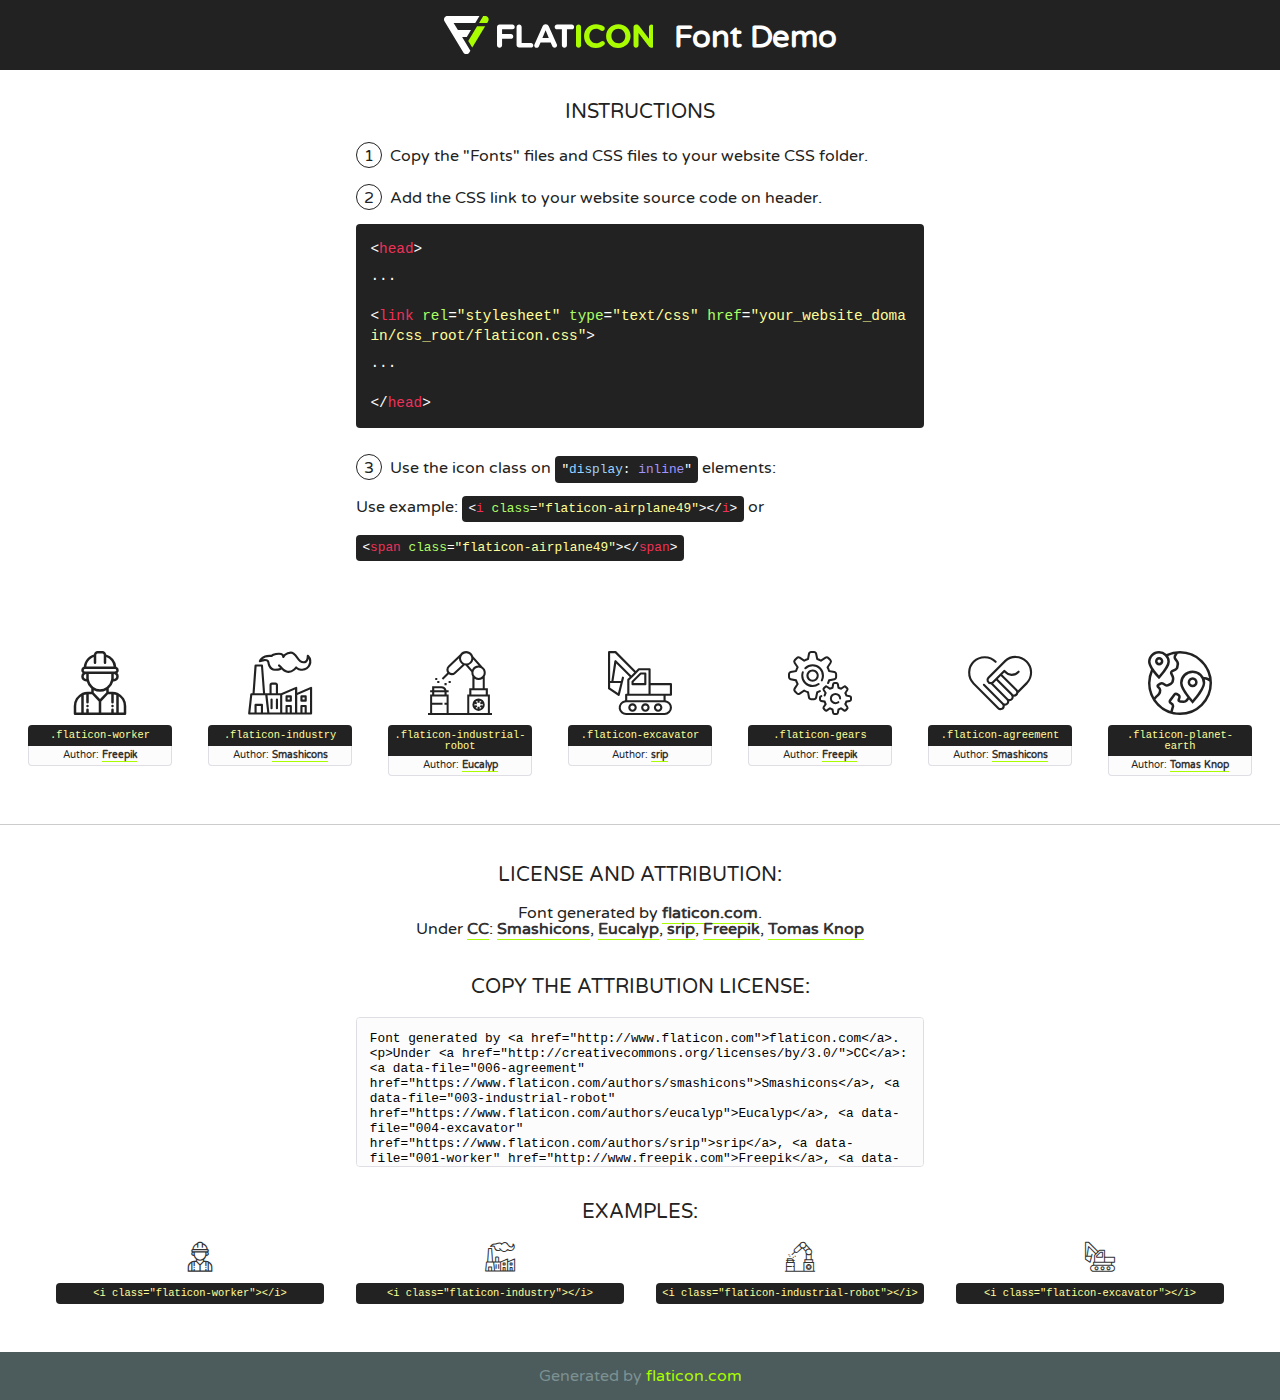
<file: staticfiles/index/fonts/flaticon/font/flaticon.html>
<!DOCTYPE html>
<!--
  Flaticon icon font: Flaticon
  Creation date: 24/09/2018 04:43
-->
<html>
<!DOCTYPE html>
<html>

<head>
    <title>Flaticon WebFont</title>
    <link href="http://fonts.googleapis.com/css?family=Varela+Round" rel="stylesheet" type="text/css" />
    <link rel="stylesheet" type="text/css" href="flaticon.css">
    <meta charset="UTF-8">
    <style>
    html, body, div, span, applet, object, iframe,
    h1, h2, h3, h4, h5, h6, p, blockquote, pre,
    a, abbr, acronym, address, big, cite, code,
    del, dfn, em, img, ins, kbd, q, s, samp,
    small, strike, strong, sub, sup, tt, var,
    b, u, i, center,
    dl, dt, dd, ol, ul, li,
    fieldset, form, label, legend,
    table, caption, tbody, tfoot, thead, tr, th, td,
    article, aside, canvas, details, embed, 
    figure, figcaption, footer, header, hgroup, 
    menu, nav, output, ruby, section, summary,
    time, mark, audio, video {
        margin: 0;
        padding: 0;
        border: 0;
        font-size: 100%;
        font: inherit;
        vertical-align: baseline;
    }
    /* HTML5 display-role reset for older browsers */
    article, aside, details, figcaption, figure, 
    footer, header, hgroup, menu, nav, section {
        display: block;
    }
    body {
        line-height: 1;
    }
    ol, ul {
        list-style: none;
    }
    blockquote, q {
        quotes: none;
    }
    blockquote:before, blockquote:after,
    q:before, q:after {
        content: '';
        content: none;
    }
    table {
        border-collapse: collapse;
        border-spacing: 0;
    }
    body {
        font-family: 'Varela Round', Helvetica, Arial, sans-serif;
        font-size: 16px;
        color: #222;
    }
    a {
        color: #333;
        border-bottom: 1px solid #a9fd00;
        font-weight: bold;
        text-decoration: none;
    }
    * {
        -moz-box-sizing: border-box;
        -webkit-box-sizing: border-box;
        box-sizing: border-box;
        margin: 0;
        padding: 0;
    }
    [class^="flaticon-"]:before, [class*=" flaticon-"]:before, [class^="flaticon-"]:after, [class*=" flaticon-"]:after {
        font-family: Flaticon;
        font-size: 30px;
        font-style: normal;
        margin-left: 20px;
        color: #333;
    }
    .wrapper {
        max-width: 600px;
        margin: auto;
        padding: 0 1em;
    }
    .title {
        font-size: 1.25em;
        text-align: center;
        margin-bottom: 1em;
        text-transform: uppercase;
    }
    header {
        text-align: center;
        background-color: #222;
        color: #fff;
        padding: 1em;
    }
    header .logo {
        width: 210px;
        height: 38px;
        display: inline-block;
        vertical-align: middle;
        margin-right: 1em;
        border: none;
    }
    header strong {
        font-size: 1.95em;
        font-weight: bold;
        vertical-align: middle;
        margin-top: 5px;
        display: inline-block;
    }
    .demo {
        margin: 2em auto;
        line-height: 1.25em;
    }
    .demo ul li {
        margin-bottom: 1em;
    }
    .demo ul li .num {
        color: #222;
        border-radius: 20px;
        display: inline-block;
        width: 26px;
        padding: 3px;
        height: 26px;
        text-align: center;
        margin-right: 0.5em;
        border: 1px solid #222;
    }
    .demo ul li code {
        background-color: #222;
        border-radius: 4px;
        padding: 0.25em 0.5em;
        display: inline-block;
        color: #fff;
        font-family: Consolas,Monaco,Lucida Console,Liberation Mono,DejaVu Sans Mono,Bitstream Vera Sans Mono,Courier New, monospace;
        font-weight: lighter;
        margin-top: 1em;
        font-size: 0.8em;
        word-break: break-all;
    }
    .demo ul li code.big {
        padding: 1em;
        font-size: 0.9em;
    }
    .demo ul li code .red {
        color: #EF3159;
    }
    .demo ul li code .green {
        color: #ACFF65;
    }
    .demo ul li code .yellow {
        color: #FFFF99;
    }
    .demo ul li code .blue {
        color: #99D3FF;
    }
    .demo ul li code .purple {
        color: #A295FF;
    }
    .demo ul li code .dots {
        margin-top: 0.5em;
        display: block;
    }
    #glyphs {
        border-bottom: 1px solid #ccc;
        padding: 2em 0;
        text-align: center;
    }
    .glyph {
        display: inline-block;
        width: 9em;
        margin: 1em;
        text-align: center;
        vertical-align: top;
        background: #FFF;
    }
    .glyph .glyph-icon {
        padding: 10px;
        display: block;
        font-family:"Flaticon";
        font-size: 64px;
        line-height: 1;
    }
    .glyph .glyph-icon:before {
        font-size: 64px;
        color: #222;
        margin-left: 0;
    }
    .class-name {
        font-size: 0.65em;
        background-color: #222;
        color: #fff;
        border-radius: 4px 4px 0 0;
        padding: 0.5em;
        color: #FFFF99;
        font-family: Consolas,Monaco,Lucida Console,Liberation Mono,DejaVu Sans Mono,Bitstream Vera Sans Mono,Courier New, monospace;
    }
    .author-name {
        font-size: 0.6em;
        background-color: #fcfcfd;
        border: 1px solid #DEDEE4;
        border-top: 0;
        border-radius: 0 0 4px 4px;
        padding: 0.5em;
    }
    .class-name:last-child {
        font-size: 10px;
        color:#888;
    }
    .class-name:last-child a {
        font-size: 10px;
        color:#555;
    }
    .class-name:last-child a:hover {
        color:#a9fd00;
    }
    .glyph > input {
        display: block;
        width: 100px;
        margin: 5px auto;
        text-align: center;
        font-size: 12px;
        cursor: text;
    }
    .glyph > input.icon-input {
        font-family:"Flaticon";
        font-size: 16px;
        margin-bottom: 10px;
    }
    .attribution .title {
        margin-top: 2em;
    }
    .attribution textarea {
        background-color: #fcfcfd;
        padding: 1em;
        border: none;
        box-shadow: none;
        border: 1px solid #DEDEE4;
        border-radius: 4px;
        resize: none;
        width: 100%;
        height: 150px;
        font-size: 0.8em;
        font-family: Consolas,Monaco,Lucida Console,Liberation Mono,DejaVu Sans Mono,Bitstream Vera Sans Mono,Courier New, monospace;
        -webkit-appearance: none;
    }
    .iconsuse {
        margin: 2em auto;
        text-align: center;
        max-width: 1200px;
    }
    .iconsuse:after {
        content: '';
        display: table;
        clear: both;
    }
    .iconsuse .image {
        float: left;
        width: 25%;
        padding: 0 1em;
    }
    .iconsuse .image p {
        margin-bottom: 1em;
    }
    .iconsuse .image span {
        display: block;
        font-size: 0.65em;
        background-color: #222;
        color: #fff;
        border-radius: 4px;
        padding: 0.5em;
        color: #FFFF99;
        margin-top: 1em;
        font-family: Consolas,Monaco,Lucida Console,Liberation Mono,DejaVu Sans Mono,Bitstream Vera Sans Mono,Courier New, monospace;
    }
    #footer {
        text-align: center;
        background-color: #4C5B5C;
        color: #7c9192;
        padding: 1em;
    }
    #footer a {
        border: none;
        color: #a9fd00;
        font-weight: normal;
    }
    @media (max-width: 960px) {
        .iconsuse .image {
            width: 50%;
        }
    }
    @media (max-width: 560px) {
        .iconsuse .image {
            width: 100%;
        }
    }
    </style>
</head>

<body class="characters-off">

    <header>
        <a href="http://www.flaticon.com" target="_blank" class="logo">
            <svg version="1.1" xmlns="http://www.w3.org/2000/svg" xmlns:xlink="http://www.w3.org/1999/xlink" xmlns:a="http://ns.adobe.com/AdobeSVGViewerExtensions/3.0/" viewBox="0 0 560.875 102.036" enable-background="new 0 0 560.875 102.036" xml:space="preserve">
                <defs>
                </defs>
                <g>
                    <g class="letters">
                        <path fill="#ffffff" d="M141.596,29.675c0-3.777,2.985-6.767,6.764-6.767h34.438c3.426,0,6.15,2.728,6.15,6.15
                        c0,3.43-2.724,6.149-6.15,6.149h-27.674v13.091h23.719c3.429,0,6.151,2.724,6.151,6.15c0,3.43-2.723,6.149-6.151,6.149h-23.719
                        v17.574c0,3.773-2.986,6.761-6.764,6.761c-3.779,0-6.764-2.989-6.764-6.761V29.675z"></path>
                        <path fill="#ffffff" d="M193.844,29.149c0-3.781,2.985-6.767,6.764-6.767c3.776,0,6.763,2.985,6.763,6.767v42.957h25.039
                        c3.426,0,6.149,2.726,6.149,6.153c0,3.425-2.723,6.15-6.149,6.15h-31.802c-3.779,0-6.764-2.986-6.764-6.768V29.149z"></path>
                        <path fill="#ffffff" d="M241.891,75.71l21.438-48.407c1.492-3.341,4.215-5.357,7.906-5.357h0.792
                        c3.686,0,6.323,2.017,7.815,5.357l21.439,48.407c0.436,0.967,0.701,1.845,0.701,2.723c0,3.602-2.809,6.501-6.414,6.501
                        c-3.161,0-5.269-1.845-6.499-4.655l-4.132-9.661h-27.059l-4.301,10.102c-1.144,2.631-3.426,4.214-6.237,4.214
                        c-3.517,0-6.24-2.81-6.24-6.325C241.1,77.64,241.451,76.677,241.891,75.71z M279.932,58.666l-8.521-20.297l-8.526,20.297H279.932
                        z"></path>
                        <path fill="#ffffff" d="M314.864,35.387H301.86c-3.429,0-6.239-2.813-6.239-6.238c0-3.429,2.811-6.24,6.239-6.24h39.533
                        c3.426,0,6.237,2.811,6.237,6.24c0,3.425-2.811,6.238-6.237,6.238h-13.001v42.785c0,3.773-2.99,6.761-6.764,6.761
                        c-3.779,0-6.764-2.989-6.764-6.761V35.387z"></path>
                        <path fill="#A9FD00" d="M352.615,29.149c0-3.781,2.985-6.767,6.767-6.767c3.774,0,6.761,2.985,6.761,6.767v49.024
                        c0,3.773-2.987,6.761-6.761,6.761c-3.781,0-6.767-2.989-6.767-6.761V29.149z"></path>
                        <path fill="#A9FD00" d="M374.132,53.836v-0.179c0-17.481,13.178-31.801,32.065-31.801c9.22,0,15.459,2.458,20.557,6.238
                        c1.402,1.054,2.637,2.985,2.637,5.357c0,3.692-2.985,6.59-6.681,6.59c-1.845,0-3.071-0.702-4.044-1.319
                        c-3.776-2.813-7.729-4.393-12.562-4.393c-10.364,0-17.831,8.611-17.831,19.154v0.173c0,10.542,7.291,19.329,17.831,19.329
                        c5.715,0,9.492-1.756,13.359-4.834c1.049-0.874,2.458-1.491,4.039-1.491c3.429,0,6.325,2.813,6.325,6.236
                        c0,2.106-1.056,3.78-2.282,4.834c-5.539,4.834-12.036,7.733-21.878,7.733C387.572,85.464,374.132,71.493,374.132,53.836z"></path>
                        <path fill="#A9FD00" d="M433.009,53.836v-0.179c0-17.481,13.79-31.801,32.766-31.801c18.981,0,32.592,14.143,32.592,31.628v0.173
                        c0,17.483-13.785,31.807-32.769,31.807C446.625,85.464,433.009,71.32,433.009,53.836z M484.224,53.836v-0.179
                        c0-10.539-7.725-19.326-18.626-19.326c-10.893,0-18.449,8.611-18.449,19.154v0.173c0,10.542,7.73,19.329,18.626,19.329
                        C476.676,72.986,484.224,64.378,484.224,53.836z"></path>
                        <path fill="#A9FD00" d="M506.233,29.321c0-3.774,2.99-6.763,6.767-6.763h1.401c3.252,0,5.183,1.583,7.029,3.953l26.093,34.265
                        V29.059c0-3.692,2.99-6.677,6.681-6.677c3.683,0,6.671,2.985,6.671,6.677v48.934c0,3.78-2.987,6.765-6.764,6.765h-0.436
                        c-3.257,0-5.188-1.581-7.034-3.953l-27.056-35.492v32.944c0,3.687-2.985,6.676-6.678,6.676c-3.683,0-6.673-2.989-6.673-6.676
                        V29.321z"></path>
                    </g>
                    <g class="insignia">
                        <path fill="#ffffff" d="M48.372,56.137h12.517l11.156-18.537H37.186L25.688,18.539h57.825L94.668,0H9.271
                        C5.925,0,2.842,1.801,1.198,4.716c-1.644,2.907-1.593,6.482,0.134,9.343l50.38,83.501c1.678,2.781,4.689,4.476,7.938,4.476
                        c3.246,0,6.257-1.695,7.935-4.476l2.898-4.804L48.372,56.137z"></path>
                        <g class="i">
                            <path fill="#A9FD00" d="M93.575,18.539h0.031v0.004l21.652,0.004l2.705-4.488c1.727-2.861,1.778-6.436,0.133-9.343
                            C116.454,1.801,113.371,0,110.026,0h-5.294L93.575,18.539z"></path>
                            <polygon fill="#A9FD00" points="88.291,27.356 64.725,66.486 75.519,84.404 109.942,27.356"></polygon>
                        </g>
                    </g>
                </g>
            </svg>
        </a>
        <strong>Font Demo</strong>
    </header>


    <section class="demo wrapper">

        <p class="title">Instructions</p>

        <ul>
            <li>
                <span class="num">1</span>Copy the "Fonts" files and CSS files to your website CSS folder.
            </li>
            <li>
                <span class="num">2</span>Add the CSS link to your website source code on header.
                <code class="big">
                    &lt;<span class="red">head</span>&gt;
                    <br/><span class="dots">...</span>
                    <br/>&lt;<span class="red">link</span> <span class="green">rel</span>=<span class="yellow">"stylesheet"</span> <span class="green">type</span>=<span class="yellow">"text/css"</span> <span class="green">href</span>=<span class="yellow">"your_website_domain/css_root/flaticon.css"</span>&gt;
                    <br/><span class="dots">...</span>
                    <br/>&lt;/<span class="red">head</span>&gt;
                </code>
            </li>

            <li>
                <p>
                    <span class="num">3</span>Use the icon class on <code>"<span class="blue">display</span>:<span class="purple"> inline</span>"</code> elements:
                    <br />
                    Use example: <code>&lt;<span class="red">i</span> <span class="green">class</span>=<span class="yellow">&quot;flaticon-airplane49&quot;</span>&gt;&lt;/<span class="red">i</span>&gt;</code> or <code>&lt;<span class="red">span</span> <span class="green">class</span>=<span class="yellow">&quot;flaticon-airplane49&quot;</span>&gt;&lt;/<span class="red">span</span>&gt;</code>
            </li>
        </ul>

    </section>




   <section id="glyphs">          
    
      
        <div class="glyph"><div class="glyph-icon flaticon-worker"></div>
            <div class="class-name">.flaticon-worker</div>
            <div class="author-name">Author: <a data-file="001-worker" href="http://www.freepik.com">Freepik</a> </div> 
        </div>        
        
        <div class="glyph"><div class="glyph-icon flaticon-industry"></div>
            <div class="class-name">.flaticon-industry</div>
            <div class="author-name">Author: <a data-file="002-industry" href="https://www.flaticon.com/authors/smashicons">Smashicons</a> </div> 
        </div>        
        
        <div class="glyph"><div class="glyph-icon flaticon-industrial-robot"></div>
            <div class="class-name">.flaticon-industrial-robot</div>
            <div class="author-name">Author: <a data-file="003-industrial-robot" href="https://www.flaticon.com/authors/eucalyp">Eucalyp</a> </div> 
        </div>        
        
        <div class="glyph"><div class="glyph-icon flaticon-excavator"></div>
            <div class="class-name">.flaticon-excavator</div>
            <div class="author-name">Author: <a data-file="004-excavator" href="https://www.flaticon.com/authors/srip">srip</a> </div> 
        </div>        
        
        <div class="glyph"><div class="glyph-icon flaticon-gears"></div>
            <div class="class-name">.flaticon-gears</div>
            <div class="author-name">Author: <a data-file="005-gears" href="http://www.freepik.com">Freepik</a> </div> 
        </div>        
        
        <div class="glyph"><div class="glyph-icon flaticon-agreement"></div>
            <div class="class-name">.flaticon-agreement</div>
            <div class="author-name">Author: <a data-file="006-agreement" href="https://www.flaticon.com/authors/smashicons">Smashicons</a> </div> 
        </div>        
        
        <div class="glyph"><div class="glyph-icon flaticon-planet-earth"></div>
            <div class="class-name">.flaticon-planet-earth</div>
            <div class="author-name">Author: <a data-file="007-planet-earth" href="https://www.flaticon.com/authors/tomas-knop">Tomas Knop</a> </div> 
        </div>        
        

    </section>



    <section class="attribution wrapper"   style="text-align:center;">

      <div class="title">License and attribution:</div><div class="attrDiv">Font generated by <a href="http://www.flaticon.com">flaticon.com</a>. <div><p>Under <a href="http://creativecommons.org/licenses/by/3.0/">CC</a>: <a data-file="006-agreement" href="https://www.flaticon.com/authors/smashicons">Smashicons</a>, <a data-file="003-industrial-robot" href="https://www.flaticon.com/authors/eucalyp">Eucalyp</a>, <a data-file="004-excavator" href="https://www.flaticon.com/authors/srip">srip</a>, <a data-file="001-worker" href="http://www.freepik.com">Freepik</a>, <a data-file="007-planet-earth" href="https://www.flaticon.com/authors/tomas-knop">Tomas Knop</a></p>  </div>
      </div>
      <div class="title">Copy the Attribution License:</div>

    <textarea onclick="this.focus();this.select();">Font generated by &lt;a href=&quot;http://www.flaticon.com&quot;&gt;flaticon.com&lt;/a&gt;. <p>Under <a href="http://creativecommons.org/licenses/by/3.0/">CC</a>: <a data-file="006-agreement" href="https://www.flaticon.com/authors/smashicons">Smashicons</a>, <a data-file="003-industrial-robot" href="https://www.flaticon.com/authors/eucalyp">Eucalyp</a>, <a data-file="004-excavator" href="https://www.flaticon.com/authors/srip">srip</a>, <a data-file="001-worker" href="http://www.freepik.com">Freepik</a>, <a data-file="007-planet-earth" href="https://www.flaticon.com/authors/tomas-knop">Tomas Knop</a></p>  
     </textarea>

    </section>

    <section class="iconsuse">

          <div class="title">Examples:</div>            
             
            <div class="image">
                <p>
                    <i class="glyph-icon flaticon-worker"></i> 
                    <span>&lt;i class=&quot;flaticon-worker&quot;&gt;&lt;/i&gt;</span>
                </p>
            </div>
            
            <div class="image">
                <p>
                    <i class="glyph-icon flaticon-industry"></i> 
                    <span>&lt;i class=&quot;flaticon-industry&quot;&gt;&lt;/i&gt;</span>
                </p>
            </div>
            
            <div class="image">
                <p>
                    <i class="glyph-icon flaticon-industrial-robot"></i> 
                    <span>&lt;i class=&quot;flaticon-industrial-robot&quot;&gt;&lt;/i&gt;</span>
                </p>
            </div>
            
            <div class="image">
                <p>
                    <i class="glyph-icon flaticon-excavator"></i> 
                    <span>&lt;i class=&quot;flaticon-excavator&quot;&gt;&lt;/i&gt;</span>
                </p>
            </div>
                       
        </div>
                            
    </section>

<div id="footer">
    <div>Generated by <a href="http://www.flaticon.com">flaticon.com</a>
    </div>
</div>



</body>
</html>
</file>
<file: staticfiles/index/fonts/flaticon/font/flaticon.css>
/*
  	Flaticon icon font: Flaticon
  	Creation date: 24/09/2018 04:43
  	*/

@font-face {
  font-family: "Flaticon";
  src: url("./Flaticon.eot");
  src: url("./Flaticon.eot?#iefix") format("embedded-opentype"),
       url("./Flaticon.woff") format("woff"),
       url("./Flaticon.ttf") format("truetype"),
       url("./Flaticon.svg#Flaticon") format("svg");
  font-weight: normal;
  font-style: normal;
}

@media screen and (-webkit-min-device-pixel-ratio:0) {
  @font-face {
    font-family: "Flaticon";
    src: url("./Flaticon.svg#Flaticon") format("svg");
  }
}

[class^="flaticon-"]:before, [class*=" flaticon-"]:before,
[class^="flaticon-"]:after, [class*=" flaticon-"]:after {   
  font-family: Flaticon;
  speak: none;
  font-style: normal;
  font-weight: normal;
  font-variant: normal;
  text-transform: none;
  line-height: 1;

  /* Better Font Rendering =========== */
  -webkit-font-smoothing: antialiased;
  -moz-osx-font-smoothing: grayscale;
}

.flaticon-worker:before { content: "\f100"; }
.flaticon-industry:before { content: "\f101"; }
.flaticon-industrial-robot:before { content: "\f102"; }
.flaticon-excavator:before { content: "\f103"; }
.flaticon-gears:before { content: "\f104"; }
.flaticon-agreement:before { content: "\f105"; }
.flaticon-planet-earth:before { content: "\f106"; }
</file>
